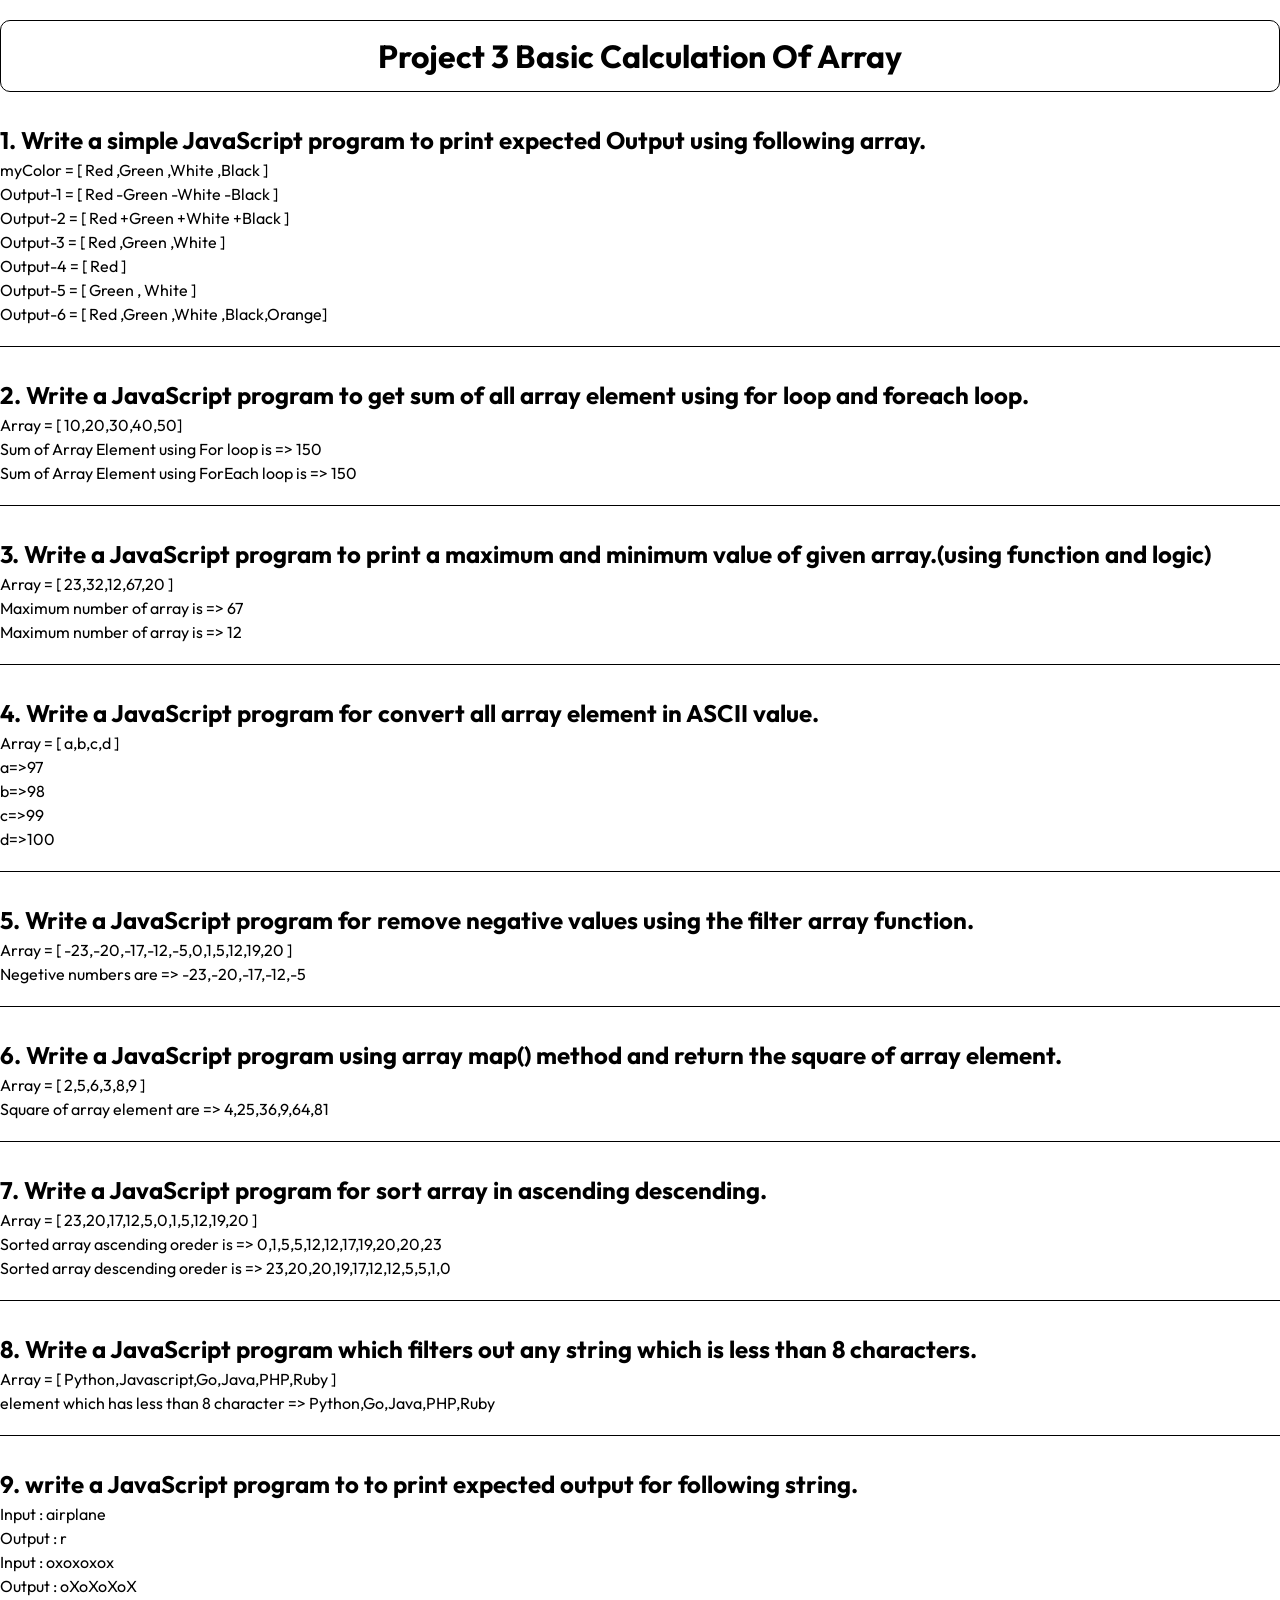
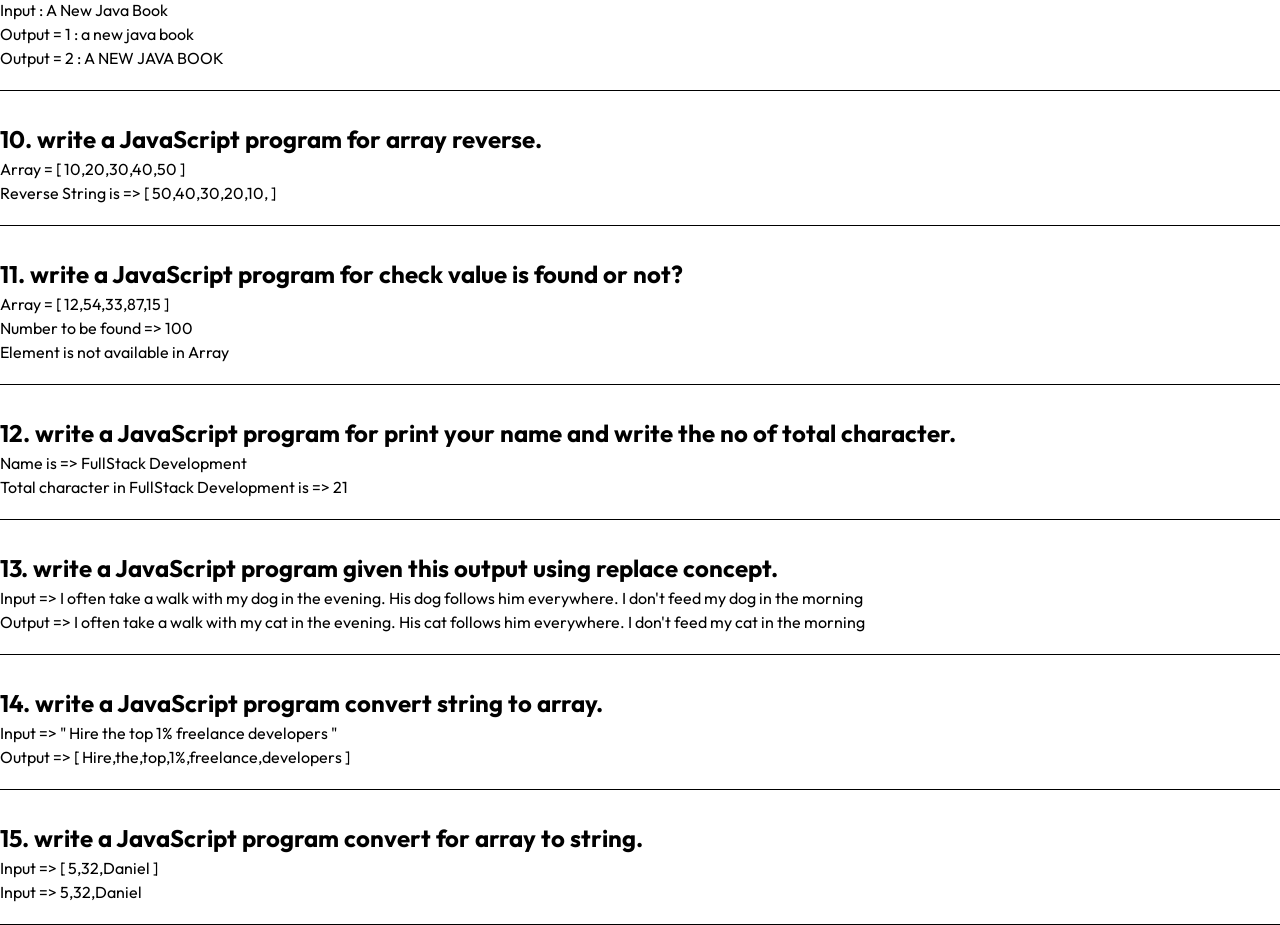
<file: javascript-project-3/javascript/index.html>
<!DOCTYPE html>
<html lang="en">
<head>
    <meta charset="UTF-8">
    <meta name="viewport" content="width=device-width, initial-scale=1.0">
    <title>Document</title>
    <link rel="stylesheet" href="./style.css">
</head>
<body>
    <header>
        <div class="container">
            <h1>Project 3 Basic Calculation Of Array</h1>
        </div>
    </header>
    <main>

        <!-- 1. Write a simple JavaScript program to print expected Output using following array. -->
        <section>
            <div class="container">
                <h2>1. Write a simple JavaScript program to print expected Output using following array.</h2>
                <p id="q-1"></p>
                <p id="color-output-1"></p>
                <p id="color-output-2"></p>
                <p id="color-output-3"></p>
                <p id="color-output-4"></p>
                <p id="color-output-5"></p>
                <p id="color-output-6"></p>
            </div>
        </section>
        <!-- 2. .Write a JavaScript program to get sum of all array element using for loop and foreach loop. -->
        <section>
            <div class="container">
                <h2>2. Write a JavaScript program to get sum of all array element using for loop and foreach loop.</h2>
                <p id="sumArr"></p>
                <p id="for-output-1"></p>
                <p id="for-output-2"></p>
            </div>
        </section>

        <!-- 3. Write a JavaScript program to print a maximum and minimum value of given array.(using function and logic)-->
        <section>
            <div class="container">
                <h2>3. Write a JavaScript program to print a maximum and minimum value of given array.(using function and logic)</h2>
                <p id="max-arr"></p>
                <p id="max"></p>
                <p id="min"></p>
            </div>
        </section>

         <!-- 4. Write a JavaScript program for convert all array element in ASCII value.-->
        <section>
            <div class="container">
                <h2>4. Write a JavaScript program for convert all array element in ASCII value.</h2>
                <p id="ascii-arr"></p>
                <p id="ascii-output"></p>
            </div>
        </section>

         <!-- 5. Write a JavaScript program for remove negative values using the filter array function.-->
        <section>
            <div class="container">
                <h2>5. Write a JavaScript program for remove negative values using the filter array function.</h2>
                <p id="negetive-arr"></p>
                <p id="negetive-output"></p>
            </div>
        </section>

         <!-- 6. Write a JavaScript program using array map() method and return the square of array element.-->
        <section>
            <div class="container">
                <h2>6. Write a JavaScript program using array map() method and return the square of array element.</h2>
                <p id="map-arr"></p>
                <p id="map-sqr"></p>
            </div>
        </section>

         <!-- 7. Write a JavaScript program for sort array in ascending descending.-->
        <section>
            <div class="container">
                <h2>7. Write a JavaScript program for sort array in ascending descending.</h2>
                <p id="sort-arr"></p>
                <p id="sort-ascending"></p>
                <p id="sort-descending"></p>
            </div>
        </section>

         <!-- 8. Write a JavaScript program which filters out any string which is less than 8 characters. -->
        <section>
            <div class="container">
                <h2>8. Write a JavaScript program which filters out any string which is less than 8 characters. </h2>
                <p id="less-8-arr"></p>
                <p id="less-8-output"></p>
            </div>
        </section>

         <!-- 9. write a JavaScript program to  to print expected output for following string. -->
        <section>
            <div class="container">
                <h2>9.  write a JavaScript program to  to print expected output for following string.</h2>
                <p id="str-1"></p>
                <p id="str1-output"></p>

                <p id="str-2"></p>
                <p id="str2-output"></p>

                <p id="str-3"></p>
                <p id="str3-output1"></p>
                <p id="str3-output2"></p>
            </div>
        </section>

         <!-- 10.  write a JavaScript program for array reverse. -->
        <section>
            <div class="container">
                <h2>10.  write a JavaScript program for array reverse.</h2>
                <p id="reverse-arr"></p>
                <p id="reverse-output"></p>
            </div>
        </section>

         <!-- 11.  write a JavaScript program for check value is found or not? -->
        <section>
            <div class="container">
                <h2>11.  write a JavaScript program for check value is found or not?</h2>
                <p id="found-arr"></p>
                <p id="found-num"></p>
                <p id="found-output"></p>
            </div>
        </section>

         <!-- 12. write a JavaScript program for print your name and write the no of total character. -->
        <section>
            <div class="container">
                <h2>12. write a JavaScript program for print your name and write the no of total character.</h2>
                <p id="name"></p>
                <p id="name-count"></p>
            </div>
        </section>

         <!-- 13. write a JavaScript program given this output using replace concept. -->
        <section>
            <div class="container">
                <h2>13. write a JavaScript program given this output using replace concept.</h2>
                <p id="replace-content"></p>
                <p id="replace-output"></p>
            </div>
        </section>

         <!-- 14. write a JavaScript program convert string to array. -->
        <section>
            <div class="container">
                <h2>14. write a JavaScript program convert string to array.</h2>
                <p id="string"></p>
                <p id="arr-str"></p>
            </div>
        </section>

         <!-- 15. write a JavaScript program convert for array to string. -->
        <section>
            <div class="container">
                <h2>15. write a JavaScript program convert for array to string.</h2>
                <p id="arr"></p>
                <p id="str-arr"></p>
            </div>
        </section>
    </main>


    <script src="./js/script.js"></script>
</body>
</html>
</file>
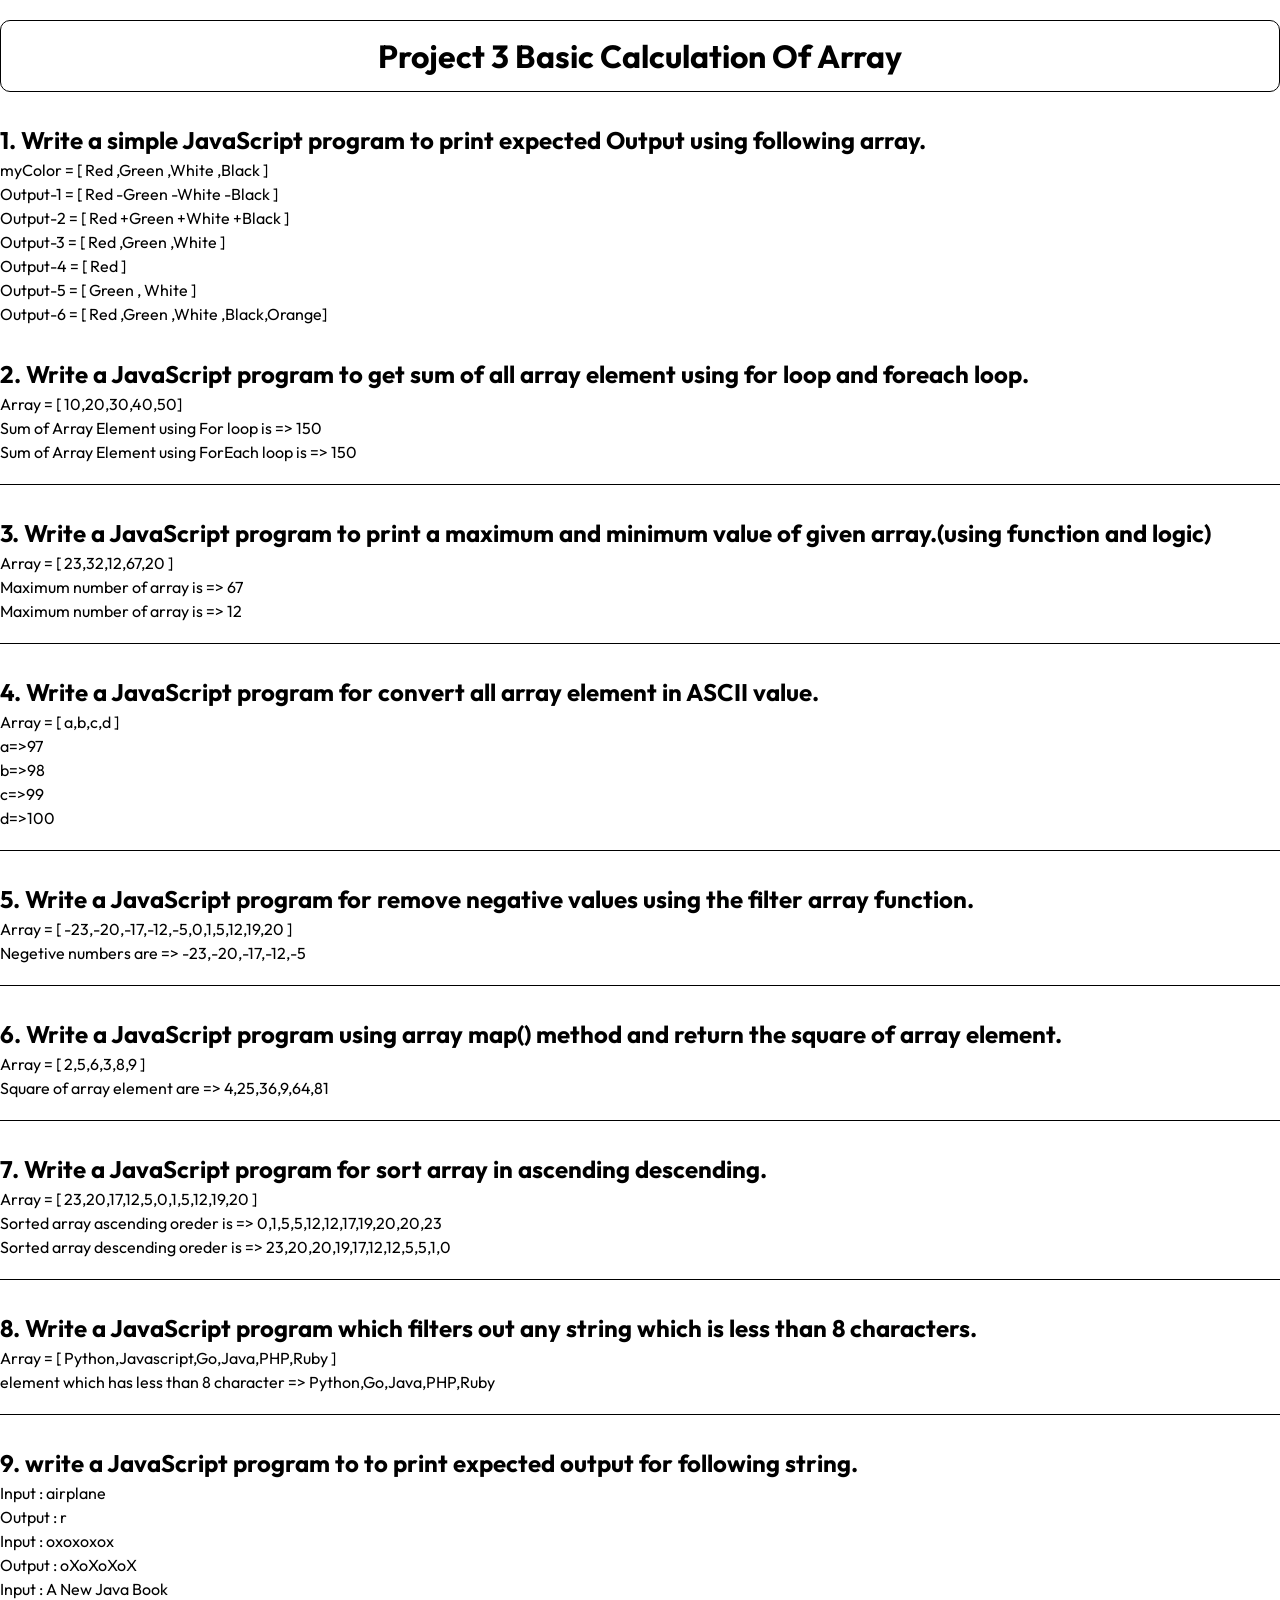
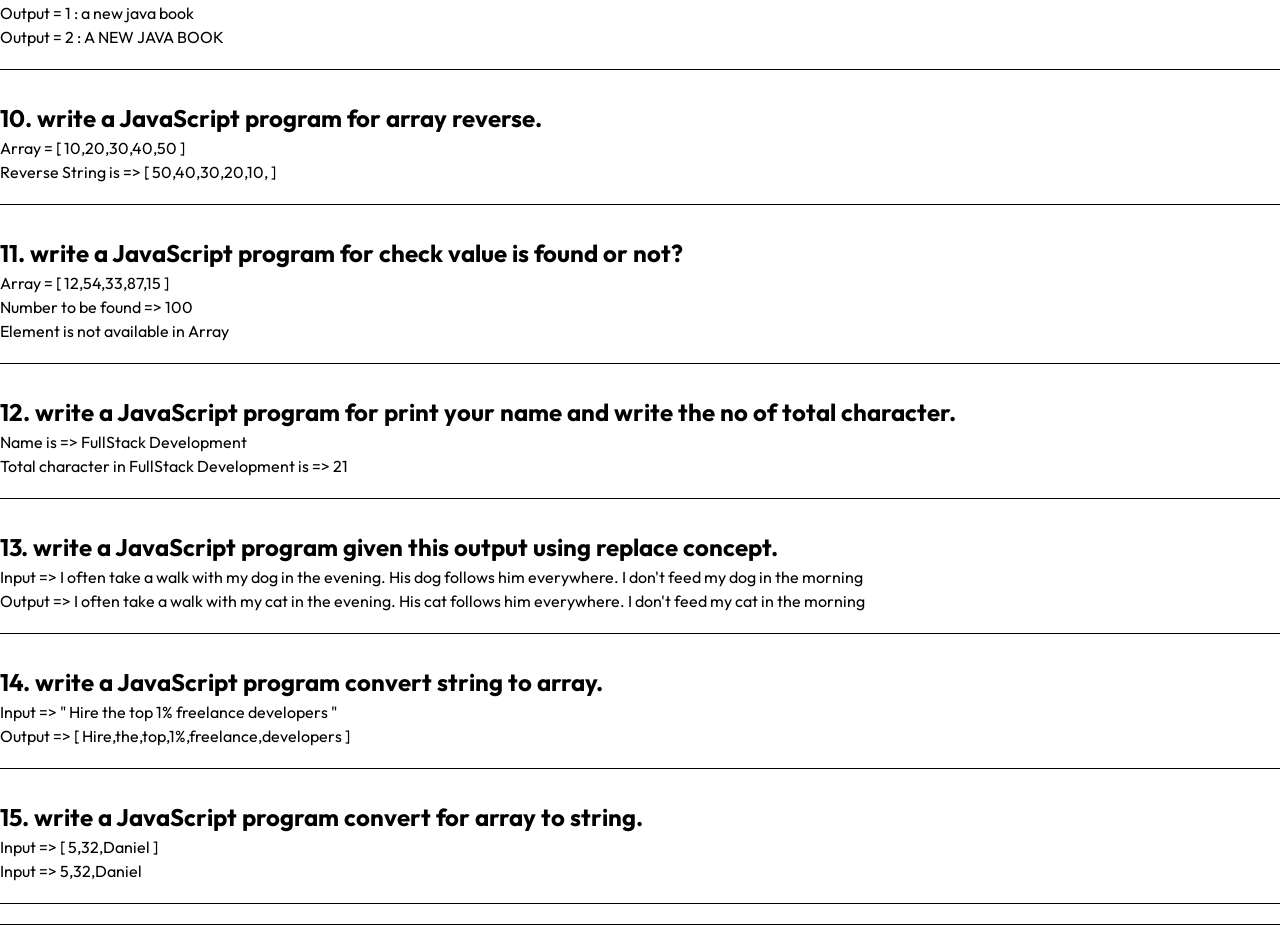
<file: javascript-project-3/typescript/index.html>
<!DOCTYPE html>
<html lang="en">
<head>
    <meta charset="UTF-8">
    <meta name="viewport" content="width=device-width, initial-scale=1.0">
    <title>Document</title>
    <link rel="stylesheet" href="./style.css">
</head>
<body>
    <header>
        <div class="container">
            <h1>Project 3 Basic Calculation Of Array</h1>
        </div>
    </header>
    <main>

        <!-- 1. Write a simple JavaScript program to print expected Output using following array. -->
        <section>
            <div class="container">
                <h2>1. Write a simple JavaScript program to print expected Output using following array.</h2>
                <p id="q-1"></p>
                <p id="color-output-1"></p>
                <p id="color-output-2"></p>
                <p id="color-output-3"></p>
                <p id="color-output-4"></p>
                <p id="color-output-5"></p>
                <p id="color-output-6"></p>
            </div>

        <!-- 2. .Write a JavaScript program to get sum of all array element using for loop and foreach loop. -->
        <section>
            <div class="container">
                <h2>2. Write a JavaScript program to get sum of all array element using for loop and foreach loop.</h2>
                <p id="sumArr"></p>
                <p id="for-output-1"></p>
                <p id="for-output-2"></p>
            </div>
        </section>

        <!-- 3. Write a JavaScript program to print a maximum and minimum value of given array.(using function and logic)-->
        <section>
            <div class="container">
                <h2>3. Write a JavaScript program to print a maximum and minimum value of given array.(using function and logic)</h2>
                <p id="max-arr"></p>
                <p id="max"></p>
                <p id="min"></p>
            </div>
        </section>

         <!-- 4. Write a JavaScript program for convert all array element in ASCII value.-->
        <section>
            <div class="container">
                <h2>4. Write a JavaScript program for convert all array element in ASCII value.</h2>
                <p id="ascii-arr"></p>
                <p id="ascii-output"></p>
            </div>
        </section>

         <!-- 5. Write a JavaScript program for remove negative values using the filter array function.-->
        <section>
            <div class="container">
                <h2>5. Write a JavaScript program for remove negative values using the filter array function.</h2>
                <p id="negetive-arr"></p>
                <p id="negetive-output"></p>
            </div>
        </section>

         <!-- 6. Write a JavaScript program using array map() method and return the square of array element.-->
        <section>
            <div class="container">
                <h2>6. Write a JavaScript program using array map() method and return the square of array element.</h2>
                <p id="map-arr"></p>
                <p id="map-sqr"></p>
            </div>
        </section>

         <!-- 7. Write a JavaScript program for sort array in ascending descending.-->
        <section>
            <div class="container">
                <h2>7. Write a JavaScript program for sort array in ascending descending.</h2>
                <p id="sort-arr"></p>
                <p id="sort-ascending"></p>
                <p id="sort-descending"></p>
            </div>
        </section>

         <!-- 8. Write a JavaScript program which filters out any string which is less than 8 characters. -->
        <section>
            <div class="container">
                <h2>8. Write a JavaScript program which filters out any string which is less than 8 characters. </h2>
                <p id="less-8-arr"></p>
                <p id="less-8-output"></p>
            </div>
        </section>

         <!-- 9. write a JavaScript program to  to print expected output for following string. -->
        <section>
            <div class="container">
                <h2>9.  write a JavaScript program to  to print expected output for following string.</h2>
                <p id="str-1"></p>
                <p id="str1-output"></p>

                <p id="str-2"></p>
                <p id="str2-output"></p>

                <p id="str-3"></p>
                <p id="str3-output1"></p>
                <p id="str3-output2"></p>
            </div>
        </section>

         <!-- 10.  write a JavaScript program for array reverse. -->
        <section>
            <div class="container">
                <h2>10.  write a JavaScript program for array reverse.</h2>
                <p id="reverse-arr"></p>
                <p id="reverse-output"></p>
            </div>
        </section>

         <!-- 11.  write a JavaScript program for check value is found or not? -->
        <section>
            <div class="container">
                <h2>11.  write a JavaScript program for check value is found or not?</h2>
                <p id="found-arr"></p>
                <p id="found-num"></p>
                <p id="found-output"></p>
            </div>
        </section>

         <!-- 12. write a JavaScript program for print your name and write the no of total character. -->
        <section>
            <div class="container">
                <h2>12. write a JavaScript program for print your name and write the no of total character.</h2>
                <p id="name"></p>
                <p id="name-count"></p>
            </div>
        </section>

         <!-- 13. write a JavaScript program given this output using replace concept. -->
        <section>
            <div class="container">
                <h2>13. write a JavaScript program given this output using replace concept.</h2>
                <p id="replace-content"></p>
                <p id="replace-output"></p>
            </div>
        </section>

         <!-- 14. write a JavaScript program convert string to array. -->
        <section>
            <div class="container">
                <h2>14. write a JavaScript program convert string to array.</h2>
                <p id="string"></p>
                <p id="arr-str"></p>
            </div>
        </section>

         <!-- 15. write a JavaScript program convert for array to string. -->
        <section>
            <div class="container">
                <h2>15. write a JavaScript program convert for array to string.</h2>
                <p id="arr"></p>
                <p id="str-arr"></p>
            </div>
        </section>
    </main>


    <script src="./js/app.js"></script>
</body>
</html>
</file>
<file: javascript-project-3/javascript/style.css>
@import url('https://fonts.googleapis.com/css2?family=Outfit:wght@100..900&display=swap');
*{
    margin: 0;
    padding: 0;
    box-sizing: border-box;
    text-decoration: none;
    font-family: "Outfit", sans-serif;
}
.container{
    max-width: 1320px;
    margin: auto;
}

header{
    margin-top: 20px;
}

header h1{
    border: 1px solid black;
    border-radius: 10px;
    text-align: center;
    padding: 15px 0;
}
section{
    margin-top: 30px;
    line-height: 1.5;
    border-bottom: 1px black solid;
    padding-bottom: 20px;
}
section h3{
    margin-bottom: 10px;
    font-weight: 600;

}
</file>
<file: javascript-project-3/typescript/style.css>
@import url('https://fonts.googleapis.com/css2?family=Outfit:wght@100..900&display=swap');
*{
    margin: 0;
    padding: 0;
    box-sizing: border-box;
    text-decoration: none;
    font-family: "Outfit", sans-serif;
}
.container{
    max-width: 1320px;
    margin: auto;
}

header{
    margin-top: 20px;
}

header h1{
    border: 1px solid black;
    border-radius: 10px;
    text-align: center;
    padding: 15px 0;
}
section{
    margin-top: 30px;
    line-height: 1.5;
    border-bottom: 1px black solid;
    padding-bottom: 20px;
}
section h3{
    margin-bottom: 10px;
    font-weight: 600;

}
</file>
